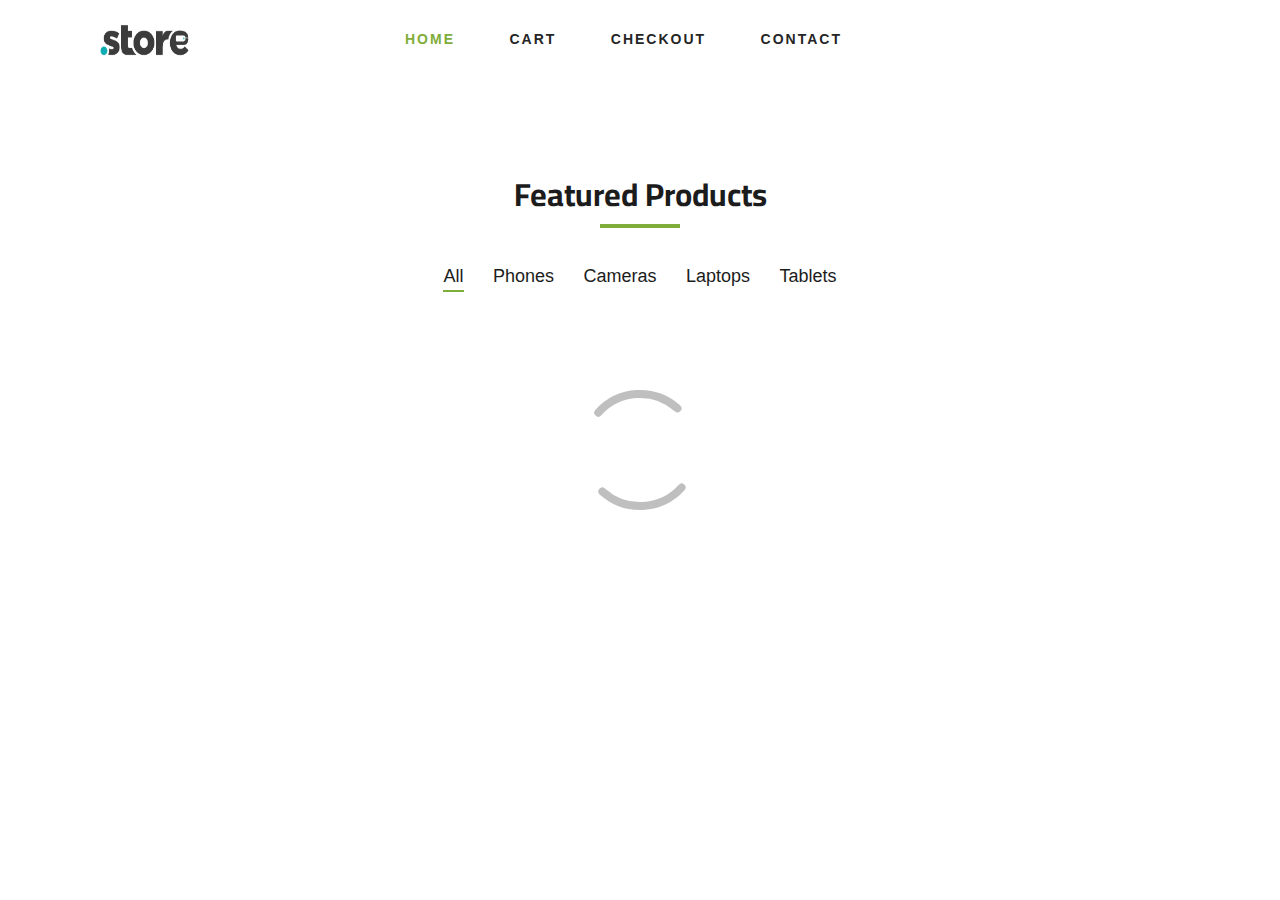
<file: index.html>
<!DOCTYPE html>
<html lang="en">
<head>
	<meta charset="UTF-8">
	<meta name="viewport" content="width=device-width, initial-scale=1.0">
    <meta http-equiv="X-UA-Compatible" content="ie=edge">
	<title>Products</title>
	<link rel="icon" type="image/png" href="assets/img/favicon.png">

	<link rel="stylesheet" href="assets/css/index.css">
    <link rel="stylesheet" href="assets/css/Header.css">
    <link rel="stylesheet" href="assets/css/Products.css">
    <link rel="stylesheet" href="assets/css/Spinner.css">
    <link rel="stylesheet" href="assets/css/Shopping.css">

    <link href="https://fonts.googleapis.com/css2?family=Cairo:wght@200;300;400;600;900&display=swap" rel="stylesheet">

    <link rel="stylesheet" href="assets/css/bootstrap.min.css" type="text/css">
    <link rel="stylesheet" href="assets/css/font-awesome.min.css" type="text/css">
    <link rel="stylesheet" href="assets/css/elegant-icons.css" type="text/css">
    <link rel="stylesheet" href="assets/css/nice-select.css" type="text/css">
    <link rel="stylesheet" href="assets/css/jquery-ui.min.css" type="text/css">
</head>

<body>
    <header class="header">
        <div class="container">
            <div class="row">
                <div class="col-lg-3">
                    <div class="header__logo">
                        <a href="./index.html"><img src="assets/img/logo.png" width="119px" height="50px" alt=""></a>
                    </div>
                </div>
                <div class="col-lg-6">
                    <nav class="header__menu">
                        <ul>
                            <li class="active"><a href="./index.html">HOME</a></li>
                            <li><a href="./shoping-cart.html">CART</a></li>
                            <li><a href="./checkout.html">CHECKOUT</a></li>
                            <li><a href="#">CONTACT</a></li>
                        </ul>
                    </nav>
                </div>
                <div class="col-lg-3">
                    <div class="header__cart">
                        <ul>
                            <div class="cart_count"></div>
                        </ul>
                    </div>
                </div>
            </div>
        </div>
    </header>
    <section class="featured spad">
        <div class="container">
            <div class="row">
                <div class="col-lg-12">
                    <div class="section-title">
                        <h2>Featured Products</h2>
                    </div>
                    <div class="featured__controls">
                        <ul>
                            <li class="product__filter active" data-filter="all">All</li>
                            <li class="product__filter" data-filter="phones">Phones</li>
                            <li class="product__filter" data-filter="cameras">Cameras</li>
                            <li class="product__filter" data-filter="laptops">Laptops</li>
                            <li class="product__filter" data-filter="tablets">Tablets</li>
                        </ul>
                    </div>
                </div>
            </div>
            <div id="products"></div>
        </div>
    </section>
    <div id="order_products" style="display: none"></div>
	<div id="shopping" style="display: none"></div>
	<div id="spinner"></div>
    <div id="main_cart" style="display: none"></div>
    <div id="cart_items" style="display: none"></div>
    <div class="test_sum" style="display: none"></div>
    <div id="order_total" style="display: none"></div>

	<script src="js/variables.js"></script>
    <script src="js/jquery-3.3.1.min.js"></script>
    <script src="js/bootstrap.min.js"></script>
    <script src="js/localStorageUtil.js"></script>
    <script src="js/Products.js"></script>
    <script src="js/Shopping.js"></script>
    <script src="js/Spinner.js"></script>
    <script src="js/Checkout.js"></script>
    <script src="js/main.js"></script>

</body>
</html>
</file>
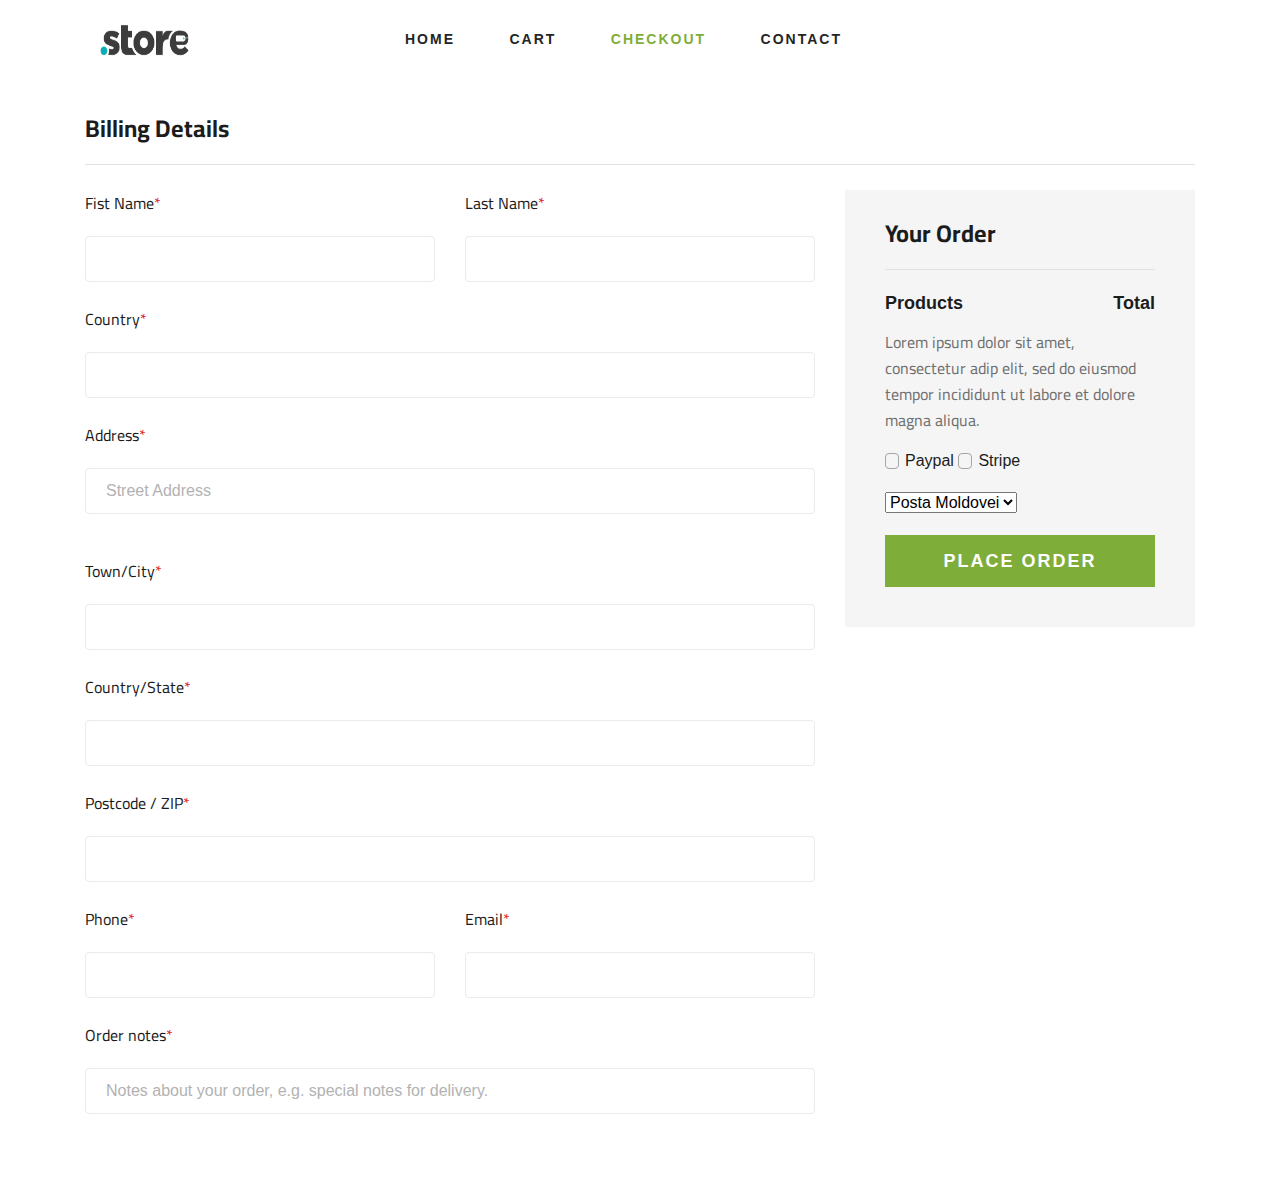
<file: checkout.html>
<!DOCTYPE html>
<html lang="en">
<head>
    <meta charset="UTF-8">
    <meta name="viewport" content="width=device-width, initial-scale=1.0">
    <meta http-equiv="X-UA-Compatible" content="ie=edge">
    <title>Checkout</title>
    <link rel="icon" type="image/png" href="assets/img/favicon.png">

    <link rel="stylesheet" href="assets/css/index.css">
    <link rel="stylesheet" href="assets/css/Header.css">
    <link rel="stylesheet" href="assets/css/Products.css">
    <link rel="stylesheet" href="assets/css/Spinner.css">
    <link rel="stylesheet" href="assets/css/Shopping.css">

    <link href="https://fonts.googleapis.com/css2?family=Cairo:wght@200;300;400;600;900&display=swap" rel="stylesheet">

    <link rel="stylesheet" href="assets/css/bootstrap.min.css" type="text/css">
    <link rel="stylesheet" href="assets/css/font-awesome.min.css" type="text/css">
    <link rel="stylesheet" href="assets/css/elegant-icons.css" type="text/css">
    <link rel="stylesheet" href="assets/css/nice-select.css" type="text/css">
    <link rel="stylesheet" href="assets/css/jquery-ui.min.css" type="text/css">
</head>

<body>
    <header class="header">
        <div class="container">
            <div class="row">
                <div class="col-lg-3">
                    <div class="header__logo">
                        <a href="index.html"><img src="assets/img/logo.png" width="119px" height="50px" alt=""></a>
                    </div>
                </div>
                <div class="col-lg-6">
                    <nav class="header__menu">
                        <ul>
                            <li><a href="index.html">HOME</a></li>
                            <li><a href="shoping-cart.html">CART</a></li>
                            <li class="active"><a href="./checkout.html">CHECKOUT</a></li>
                            <li><a href="#">CONTACT</a></li>
                        </ul>
                    </nav>
                </div>
                <div class="col-lg-3">
                    <div class="header__cart">
                        <ul>
                            <div class="cart_count"></div>
                        </ul>
                    </div>
                </div>
            </div>
        </div>
    </header>

    <section class="checkout spad">
        <div class="container">
            <div class="checkout__form">
                <h4>Billing Details</h4>
                <form action="#">
                    <div class="row">
                        <div class="col-lg-8 col-md-6">
                            <div class="row">
                                <div class="col-lg-6">
                                    <div class="checkout__input">
                                        <p>Fist Name<span>*</span></p>
                                        <input type="text" class="first__name">
                                    </div>
                                </div>
                                <div class="col-lg-6">
                                    <div class="checkout__input">
                                        <p>Last Name<span>*</span></p>
                                        <input type="text" class="last__name">
                                    </div>
                                </div>
                            </div>
                            <div class="checkout__input">
                                <p>Country<span>*</span></p>
                                <input type="text" class="country">
                            </div>
                            <div class="checkout__input">
                                <p>Address<span>*</span></p>
                                <input type="text" placeholder="Street Address" class="checkout__input__add address">
                            </div>
                            <div class="checkout__input">
                                <p>Town/City<span>*</span></p>
                                <input type="text" class="city">
                            </div>
                            <div class="checkout__input">
                                <p>Country/State<span>*</span></p>
                                <input type="text">
                            </div>
                            <div class="checkout__input">
                                <p>Postcode / ZIP<span>*</span></p>
                                <input type="text" class="postcode">
                            </div>
                            <div class="row">
                                <div class="col-lg-6">
                                    <div class="checkout__input">
                                        <p>Phone<span>*</span></p>
                                        <input type="text" class="phone" onblur="checkoutPage.checkNumber()">
                                    </div>
                                </div>
                                <div class="col-lg-6">
                                    <div class="checkout__input">
                                        <p>Email<span>*</span></p>
                                        <input type="text" class="email" onblur="checkoutPage.checkEmail()">
                                    </div>
                                </div>
                            </div>
                            <div class="checkout__input">
                                <p>Order notes<span>*</span></p>
                                <input type="text" class="note"
                                    placeholder="Notes about your order, e.g. special notes for delivery.">
                            </div>
                        </div>
                        <div class="col-lg-4 col-md-6">
                            <div class="checkout__order">
                                <h4>Your Order</h4>
                                <div class="checkout__order__products">Products <span>Total</span></div>
                                <ul>
                                    <div id="order_products"></div>
                                </ul>
                                <div id="order_total"></div>
                                <p>Lorem ipsum dolor sit amet, consectetur adip elit, sed do eiusmod tempor incididunt
                                    ut labore et dolore magna aliqua.</p>
                                <div class="checkout__input__checkbox">
                                    <label for="paypal">
                                        Paypal
                                        <input type="checkbox" id="paypal">
                                        <span class="checkmark"></span>
                                    </label>
                                    <label for="stripe">
                                        Stripe
                                        <input type="checkbox" id="stripe">
                                        <span class="checkmark"></span>
                                    </label>
                                </div>
                                <div class="checkout__input__checkbox">
                                    <select id="delivery">
                                        <option>Posta Moldovei</option>
                                        <option>DHL</option>
                                    </select>
                                </div>
                                <button type="submit" onclick="checkoutPage.submit()" class="site-btn">PLACE ORDER</button>
                            </div>
                        </div>
                    </div>
                </form>
            </div>
        </div>
    </section>
    <div id="products" style="display: none"></div>
    <div id="shopping" style="display: none"></div>
    <div id="spinner" style="display: none"></div>
    <div id="main_cart" style="display: none"></div>
    <div id="cart_items" style="display: none"></div>
    <div class="cart_count" style="display: none"></div>
    <div id="cart_total" style="display: none"></div>
    <div class="test_sum" style="display: none"></div>

    <script src="js/variables.js"></script>
    <script src="js/jquery-3.3.1.min.js"></script>
    <script src="js/bootstrap.min.js"></script>
    <script src="js/localStorageUtil.js"></script>
    <script src="js/Products.js"></script>
    <script src="js/Shopping.js"></script>
    <script src="js/Spinner.js"></script>
    <script src="js/Checkout.js"></script>
    <script src="js/main.js"></script>

</body>
</html>
</file>
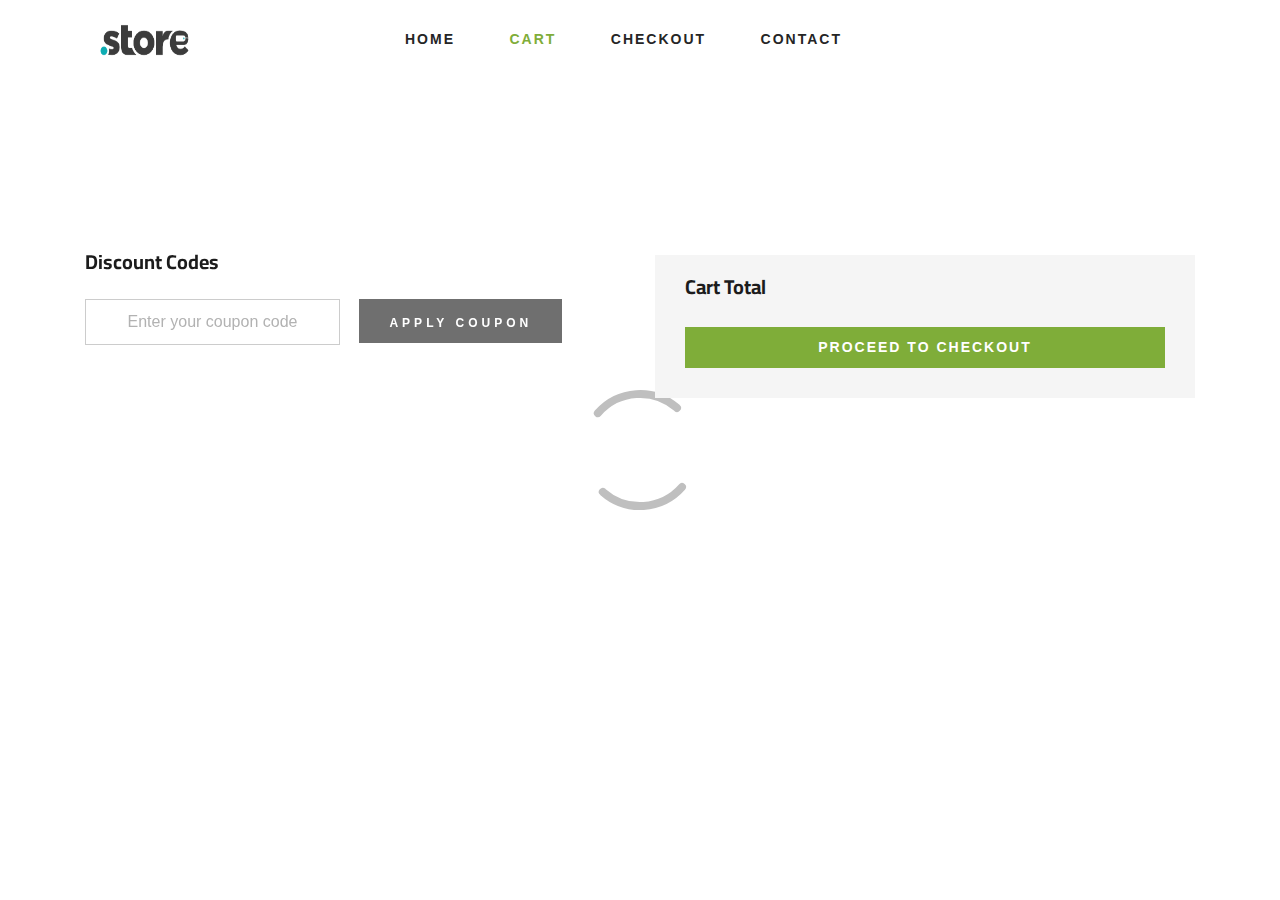
<file: shoping-cart.html>
<!DOCTYPE html>
<html lang="en">
<head>
    <meta charset="UTF-8">
    <meta name="viewport" content="width=device-width, initial-scale=1.0">
    <meta http-equiv="X-UA-Compatible" content="ie=edge">
    <title>Cart</title>
    <link rel="icon" type="image/png" href="assets/img/favicon.png">

    <link rel="stylesheet" href="assets/css/index.css">
    <link rel="stylesheet" href="assets/css/Header.css">
    <link rel="stylesheet" href="assets/css/Products.css">
    <link rel="stylesheet" href="assets/css/Spinner.css">
    <link rel="stylesheet" href="assets/css/Shopping.css">

    <link href="https://fonts.googleapis.com/css2?family=Cairo:wght@200;300;400;600;900&display=swap" rel="stylesheet">

    <link rel="stylesheet" href="assets/css/bootstrap.min.css" type="text/css">
    <link rel="stylesheet" href="assets/css/font-awesome.min.css" type="text/css">
    <link rel="stylesheet" href="assets/css/elegant-icons.css" type="text/css">
    <link rel="stylesheet" href="assets/css/nice-select.css" type="text/css">
    <link rel="stylesheet" href="assets/css/jquery-ui.min.css" type="text/css">
</head>

<body>
    <header class="header">
        <div class="container">
            <div class="row">
                <div class="col-lg-3">
                    <div class="header__logo">
                        <a href="index.html"><img src="assets/img/logo.png" width="119px" height="50px" alt=""></a>
                    </div>
                </div>
                <div class="col-lg-6">
                    <nav class="header__menu">
                        <ul>
                            <li><a href="index.html">HOME</a></li>
                            <li class="active"><a href="shoping-cart.html">CART</a></li>
                            <li><a href="checkout.html">CHECKOUT</a></li>
                            <li><a href="#">CONTACT</a></li>
                        </ul>
                    </nav>
                </div>
                <div class="col-lg-3">
                    <div class="header__cart">
                        <ul>
                            <div class="cart_count"></div>
                        </ul>

                    </div>
                </div>
            </div>
        </div>
    </header>

    <section class="shoping-cart spad">
        <div id="spinner"></div>
        <div class="container">
            <div class="row">
                <div class="col-lg-12">
                    <div class="shoping__cart__table">
                        <table>
                            <tbody>
                                <div id="cart_items"></div>
                            </tbody>
                        </table>
                    </div>
                </div>
            </div>
            <div class="row">
                <div class="col-lg-6">
                    <div class="shoping__continue">
                        <div class="shoping__discount">
                            <h5>Discount Codes</h5>
                            <form action="#">
                                <input type="text" id="shopping__coupon" placeholder="Enter your coupon code" onblur="shoppingPage.getCoupon()">
                                <button type="submit" class="site-btn" onclick="shoppingPage.calculateDiscount()">APPLY COUPON</button>
                            </form>
                        </div>
                    </div>
                </div>
                <div class="col-lg-6">
                    <div class="shoping__checkout">
                        <h5>Cart Total</h5>
                            <ul>
                                <div id="main_cart"></div>
                                <div id="cart_total"></div>
                            </ul>
                        <a href="checkout.html" class="primary-btn">PROCEED TO CHECKOUT</a>
                    </div>
                </div>
            </div>
        </div>
    </section>
    <div id="cart_items"></div>
    <div id="shopping" ></div>
    <div id="order_products" style="display: none"></div>
    <div id="order_total" style="display: none"></div>
    <div id="products" style="display: none"></div>
    <div class="test_sum" style="display: none"></div>

    <script src="js/variables.js"></script>
    <script src="js/jquery-3.3.1.min.js"></script>
    <script src="js/bootstrap.min.js"></script>
    <script src="js/localStorageUtil.js"></script>
    <script src="js/Products.js"></script>
    <script src="js/Shopping.js"></script>
    <script src="js/Spinner.js"></script>
    <script src="js/Checkout.js"></script>
    <script src="js/main.js"></script>

</body>
</html>
</file>
<file: assets/css/index.css>
:root {
	--color-light: #f8f9fa;
	--color-medium: #e8e8e8;
	--color-dark: #a1a1a1;
	--color-unaccent: #808080;
	--color-white: #fff;
	--color-error-light: #f26b6b;
	--color-error-dark: #d65c5c;

	--spacing-small: 10px;
	--spacing-medium: 15px;
	--spacing-large: 30px;

	--border-radius: 3px;
	--linear-gradient: linear-gradient(to right, #e2f87c, #d6f567, #c8f151, #b9ee38, #a8eb12);
	--box-shadow: 
		0 16px 24px 2px rgba(33,37,41,.02), 
		0 6px 30px 5px rgba(33,37,41,.04), 
		0 8px 10px -5px rgba(33,37,41,.1);
}

* {
	box-sizing: border-box;
}
body {
	margin: 0;
	padding: 0;
	font-family: sans-serif;
	line-height: 1.7;
	background: var(--color-light);
}

::-webkit-scrollbar {
	width: 8px;
}
::-webkit-scrollbar-thumb {
	background-color: var(--color-dark);
	border-radius: 5px;
}
::-webkit-scrollbar-track {
	background-color: var(--color-white);
}

html,
body {
	height: 100%;
	font-family: "Cairo", sans-serif;
	-webkit-font-smoothing: antialiased;
	font-smoothing: antialiased;
}

h1,
h2,
h3,
h4,
h5,
h6 {
	margin: 0;
	color: #111111;
	font-weight: 400;
	font-family: "Cairo", sans-serif;
}

h1 {
	font-size: 70px;
}

h2 {
	font-size: 36px;
}

h3 {
	font-size: 30px;
}

h4 {
	font-size: 24px;
}

h5 {
	font-size: 18px;
}

h6 {
	font-size: 16px;
}

p {
	font-size: 16px;
	font-family: "Cairo", sans-serif;
	color: #6f6f6f;
	font-weight: 400;
	line-height: 26px;
	margin: 0 0 15px 0;
}

img {
	max-width: 100%;
}

input:focus,
select:focus,
button:focus,
textarea:focus {
	outline: none;
}

a:hover,
a:focus {
	text-decoration: none;
	outline: none;
	color: #ffffff;
}

ul,
ol {
	padding: 0;
	margin: 0;
}

.section-title {
	margin-bottom: 50px;
	text-align: center;
}

.section-title h2 {
	color: #1c1c1c;
	font-weight: 700;
	position: relative;
}

.section-title h2:after {
	position: absolute;
	left: 0;
	bottom: -15px;
	right: 0;
	height: 4px;
	width: 80px;
	background: #7fad39;
	content: "";
	margin: 0 auto;
}

.set-bg {
	background-repeat: no-repeat;
	background-size: cover;
	background-position: top center;
}

.spad {
	padding-top: 100px;
	padding-bottom: 100px;
}

.text-white h1,
.text-white h2,
.text-white h3,
.text-white h4,
.text-white h5,
.text-white h6,
.text-white p,
.text-white span,
.text-white li,
.text-white a {
	color: #fff;
}

.primary-btn {
	display: inline-block;
	font-size: 14px;
	padding: 10px 28px 10px;
	color: #ffffff;
	text-transform: uppercase;
	font-weight: 700;
	background: #7fad39;
	letter-spacing: 2px;
}

.site-btn {
	font-size: 14px;
	color: #ffffff;
	font-weight: 800;
	text-transform: uppercase;
	display: inline-block;
	padding: 13px 30px 12px;
	background: #7fad39;
	border: none;
}

.header__logo {
	padding: 15px 0;
}

.header__logo a {
	display: inline-block;
}

.header__menu {
	padding: 24px 35px;
}

.header__menu ul li {
	list-style: none;
	display: inline-block;
	margin-right: 50px;
	position: relative;
}

.header__menu ul li.active a {
	color: #7fad39;
}
.active{
	color: #7fad39;
	cursor: pointer;
}
.product__item {
	cursor: pointer;
}

.header__menu ul li:hover>a {
	color: #7fad39;
}

.header__menu ul li:last-child {
	margin-right: 0;
}

.header__menu ul li a {
	font-size: 14px;
	color: #252525;
	text-transform: uppercase;
	font-weight: 700;
	letter-spacing: 2px;
	-webkit-transition: all, 0.3s;
	-moz-transition: all, 0.3s;
	-ms-transition: all, 0.3s;
	-o-transition: all, 0.3s;
	transition: all, 0.3s;
	padding: 5px 0;
	display: block;
}

.header__cart {
	text-align: left;
	padding: 24px 0;
}

.header__cart ul {
	display: inline-block;
	margin-right: 25px;
}

.header__cart ul li {
	list-style: none;
	display: inline-block;
	margin-right: 15px;
}

.header__cart ul li:last-child {
	margin-right: 0;
}

.header__cart ul li a {
	position: relative;
}

.header__cart ul li a i {
	font-size: 18px;
	color: #1c1c1c;
}

.header__cart ul li a span {
	height: 13px;
	width: 13px;
	background: #7fad39;
	font-size: 10px;
	color: #ffffff;
	line-height: 13px;
	text-align: center;
	font-weight: 700;
	display: inline-block;
	border-radius: 50%;
	position: absolute;
	top: 0;
	right: -12px;
}

.header__cart .header__cart__price {
	font-size: 14px;
	color: #6f6f6f;
	display: inline-block;
}

.header__cart .header__cart__price span {
	color: #252525;
	font-weight: 700;
}

.featured {
	padding-top: 80px;
	padding-bottom: 40px;
}

.featured__controls {
	text-align: center;
	margin-bottom: 50px;
}

.featured__controls ul li {
	list-style: none;
	font-size: 18px;
	color: #1c1c1c;
	display: inline-block;
	margin-right: 25px;
	position: relative;
	cursor: pointer;
}

.featured__controls ul li.active:after {
	opacity: 1;
}

.featured__controls ul li:after {
	position: absolute;
	left: 0;
	bottom: -2px;
	width: 100%;
	height: 2px;
	background: #7fad39;
	content: "";
	opacity: 0;
}

.featured__controls ul li:last-child {
	margin-right: 0;
}

.featured__item {
	margin-bottom: 50px;
}

.featured__item:hover .featured__item__pic .featured__item__pic__hover {
	bottom: 20px;
}

.featured__item__pic {
	height: 270px;
	position: relative;
	overflow: hidden;
	background-position: center center;
}

.featured__item__pic__hover {
	position: absolute;
	left: 0;
	bottom: -50px;
	width: 100%;
	text-align: center;
	-webkit-transition: all, 0.5s;
	-moz-transition: all, 0.5s;
	-ms-transition: all, 0.5s;
	-o-transition: all, 0.5s;
	transition: all, 0.5s;
}

.featured__item__pic__hover li {
	list-style: none;
	display: inline-block;
	margin-right: 6px;
}

.featured__item__pic__hover li:last-child {
	margin-right: 0;
}

.featured__item__pic__hover li:hover a {
	background: #7fad39;
	border-color: #7fad39;
}

.featured__item__pic__hover li:hover a i {
	color: #ffffff;
	transform: rotate(360deg);
}

.featured__item__pic__hover li a {
	font-size: 16px;
	color: #1c1c1c;
	height: 40px;
	width: 40px;
	line-height: 40px;
	text-align: center;
	border: 1px solid #ebebeb;
	background: #ffffff;
	display: block;
	border-radius: 50%;
	-webkit-transition: all, 0.5s;
	-moz-transition: all, 0.5s;
	-ms-transition: all, 0.5s;
	-o-transition: all, 0.5s;
	transition: all, 0.5s;
}

.featured__item__pic__hover li a i {
	position: relative;
	transform: rotate(0);
	-webkit-transition: all, 0.3s;
	-moz-transition: all, 0.3s;
	-ms-transition: all, 0.3s;
	-o-transition: all, 0.3s;
	transition: all, 0.3s;
}

.featured__item__text {
	text-align: center;
	padding-top: 15px;
}

.featured__item__text h6 {
	margin-bottom: 10px;
}

.featured__item__text h6 a {
	color: #252525;
}

.featured__item__text h5 {
	color: #252525;
	font-weight: 700;
}

.pro-qty {
	width: 140px;
	height: 50px;
	display: inline-block;
	position: relative;
	text-align: center;
	background: #f5f5f5;
	margin-bottom: 5px;
}

.pro-qty input {
	height: 100%;
	width: 100%;
	font-size: 16px;
	color: #6f6f6f;
	width: 50px;
	border: none;
	background: #f5f5f5;
	text-align: center;
}

.pro-qty .qtybtn {
	width: 35px;
	font-size: 16px;
	color: #6f6f6f;
	cursor: pointer;
	display: inline-block;
}

.shoping-cart {
	padding-top: 80px;
	padding-bottom: 80px;
}

.shoping__cart__table {
	margin-bottom: 30px;
}

.shoping__cart__table table {
	width: 100%;
	text-align: center;
}

.shoping__cart__table table thead tr {
	border-bottom: 1px solid #ebebeb;
}

.shoping__cart__table table thead th {
	font-size: 20px;
	font-weight: 700;
	color: #1c1c1c;
	padding-bottom: 20px;
}

.shoping__cart__table table thead th.shoping__product {
	text-align: left;
}

.shoping__cart__table table tbody tr td {
	padding-top: 30px;
	padding-bottom: 30px;
	border-bottom: 1px solid #ebebeb;
}

.shoping__cart__table table tbody tr td.shoping__cart__item {
	width: 630px;
	text-align: left;
}

.shoping__cart__table table tbody tr td.shoping__cart__item img {
	display: inline-block;
	margin-right: 25px;
}

.shoping__cart__table table tbody tr td.shoping__cart__item h5 {
	color: #1c1c1c;
	display: inline-block;
}

.shoping__cart__table table tbody tr td.shoping__cart__price {
	font-size: 18px;
	color: #1c1c1c;
	font-weight: 700;
	width: 100px;
}

.shoping__cart__table table tbody tr td.shoping__cart__total {
	font-size: 18px;
	color: #1c1c1c;
	font-weight: 700;
	width: 110px;
}

.shoping__cart__table table tbody tr td.shoping__cart__item__close {
	text-align: right;
}

.shoping__cart__table table tbody tr td.shoping__cart__item__close span {
	font-size: 24px;
	color: #b2b2b2;
	cursor: pointer;
}

.shoping__cart__table table tbody tr td.shoping__cart__quantity {
	width: 225px;
}

.shoping__cart__table table tbody tr td.shoping__cart__quantity .pro-qty {
	width: 120px;
	height: 40px;
}

.shoping__cart__table table tbody tr td.shoping__cart__quantity .pro-qty input {
	color: #1c1c1c;
}

.shoping__cart__table table tbody tr td.shoping__cart__quantity .pro-qty input::placeholder {
	color: #1c1c1c;
}

.shoping__cart__table table tbody tr td.shoping__cart__quantity .pro-qty .qtybtn {
	width: 15px;
}

.primary-btn.cart-btn {
	color: #6f6f6f;
	padding: 14px 30px 12px;
	background: #f5f5f5;
}

.primary-btn.cart-btn span {
	font-size: 14px;
}

.primary-btn.cart-btn.cart-btn-right {
	float: right;
}

.shoping__discount {
	margin-top: 45px;
}

.shoping__discount h5 {
	font-size: 20px;
	color: #1c1c1c;
	font-weight: 700;
	margin-bottom: 25px;
}

.shoping__discount form input {
	width: 255px;
	height: 46px;
	border: 1px solid #cccccc;
	font-size: 16px;
	color: #b2b2b2;
	text-align: center;
	display: inline-block;
	margin-right: 15px;
}

.shoping__discount form input::placeholder {
	color: #b2b2b2;
}

.shoping__discount form button {
	padding: 15px 30px 11px;
	font-size: 12px;
	letter-spacing: 4px;
	background: #6f6f6f;
}

.shoping__checkout {
	background: #f5f5f5;
	padding: 30px;
	padding-top: 20px;
	margin-top: 50px;
}

.shoping__checkout h5 {
	color: #1c1c1c;
	font-weight: 700;
	font-size: 20px;
	margin-bottom: 28px;
}

.shoping__checkout ul {
	margin-bottom: 28px;
}

.shoping__checkout ul li {
	font-size: 16px;
	color: #1c1c1c;
	font-weight: 700;
	list-style: none;
	overflow: hidden;
	border-bottom: 1px solid #ebebeb;
	padding-bottom: 13px;
	margin-bottom: 18px;
}

.shoping__checkout ul li:last-child {
	padding-bottom: 0;
	border-bottom: none;
	margin-bottom: 0;
}

.shoping__checkout ul li span {
	font-size: 18px;
	color: #dd2222;
	float: right;
}

.shoping__checkout .primary-btn {
	display: block;
	text-align: center;
}

.checkout {
	padding-top: 20px;
	padding-bottom: 60px;
}

.checkout h6 {
	color: #999999;
	text-align: center;
	background: #f5f5f5;
	border-top: 1px solid #6AB963;
	padding: 12px 0 12px;
	margin-bottom: 75px;
}

.checkout h6 span {
	font-size: 16px;
	color: #6AB963;
	margin-right: 5px;
}

.checkout h6 a {
	text-decoration: underline;
	color: #999999;
}

.checkout__form h4 {
	color: #1c1c1c;
	font-weight: 700;
	border-bottom: 1px solid #e1e1e1;
	padding-bottom: 20px;
	margin-bottom: 25px;
}

.checkout__form p {
	column-rule: #b2b2b2;
}

.checkout__input {
	margin-bottom: 24px;
}

.checkout__input p {
	color: #1c1c1c;
	margin-bottom: 20px;
}

.checkout__input p span {
	color: #dd2222;
}

.checkout__input input {
	width: 100%;
	height: 46px;
	border: 1px solid #ebebeb;
	padding-left: 20px;
	font-size: 16px;
	color: #b2b2b2;
	border-radius: 4px;
}

.checkout__input input.checkout__input__add {
	margin-bottom: 20px;
}

.checkout__input input::placeholder {
	color: #b2b2b2;
}

.checkout__input__checkbox {
	margin-bottom: 10px;
}

.checkout__input__checkbox label {
	position: relative;
	font-size: 16px;
	color: #1c1c1c;
	padding-left: 40px;
	cursor: pointer;
}

.checkout__input__checkbox label input {
	position: absolute;
	visibility: hidden;
}

.checkout__input__checkbox label input:checked~.checkmark {
	background: #7fad39;
	border-color: #7fad39;
}

.checkout__input__checkbox label input:checked~.checkmark:after {
	opacity: 1;
}

.checkout__input__checkbox label .checkmark {
	position: absolute;
	left: 0;
	top: 4px;
	height: 16px;
	width: 14px;
	border: 1px solid #a6a6a6;
	content: "";
	border-radius: 4px;
}

.checkout__input__checkbox label .checkmark:after {
	position: absolute;
	left: 1px;
	top: 1px;
	width: 10px;
	height: 8px;
	border: solid white;
	border-width: 3px 3px 0px 0px;
	-webkit-transform: rotate(127deg);
	-ms-transform: rotate(127deg);
	transform: rotate(127deg);
	content: "";
	opacity: 0;
}

.checkout__order {
	background: #f5f5f5;
	padding: 40px;
	padding-top: 30px;
}

.checkout__order h4 {
	color: #1c1c1c;
	font-weight: 700;
	border-bottom: 1px solid #e1e1e1;
	padding-bottom: 20px;
	margin-bottom: 20px;
}

.checkout__order .checkout__order__products {
	font-size: 18px;
	color: #1c1c1c;
	font-weight: 700;
	margin-bottom: 10px;
}

.checkout__order .checkout__order__products span {
	float: right;
}

.checkout__order ul {
	margin-bottom: 12px;
}

.checkout__order ul li {
	font-size: 16px;
	color: #6f6f6f;
	line-height: 40px;
	list-style: none;
}

.checkout__order ul li span {
	font-weight: 700;
	float: right;
}

.checkout__order .checkout__order__subtotal {
	font-size: 18px;
	color: #1c1c1c;
	font-weight: 700;
	border-bottom: 1px solid #e1e1e1;
	border-top: 1px solid #e1e1e1;
	padding-bottom: 15px;
	margin-bottom: 15px;
	padding-top: 15px;
}

.checkout__order .checkout__order__subtotal span {
	float: right;
}

.checkout__order .checkout__input__checkbox label {
	padding-left: 20px;
}

.checkout__order .checkout__order__total {
	font-size: 18px;
	color: #1c1c1c;
	font-weight: 700;
	border-bottom: 1px solid #e1e1e1;
	padding-bottom: 15px;
	margin-bottom: 25px;
}

.checkout__order .checkout__order__total span {
	float: right;
	color: #dd2222;
}

.checkout__order button {
	font-size: 18px;
	letter-spacing: 2px;
	width: 100%;
	margin-top: 10px;
}

@media only screen and (min-width: 1200px) {
	.container {
		max-width: 1170px;
	}
}

@media only screen and (max-width: 767px) {
	.categories__slider.owl-carousel .owl-nav {
		text-align: center;
		margin-top: 40px;
	}
	.categories__slider.owl-carousel .owl-nav button {
		position: relative;
		left: 0;
		top: 0;
		-webkit-transform: translateY(0);
	}
	.categories__slider.owl-carousel .owl-nav button.owl-next {
		right: -10px;
	}
	.footer__copyright__payment {
		float: none;
	}
	.filter__item {
		text-align: center;
	}
	.filter__option {
		text-align: center;
	}
	.product__details__pic {
		margin-bottom: 40px;
	}
	.product__details__tab .nav-tabs:before {
		display: none;
	}
	.product__details__tab .nav-tabs:after {
		display: none;
	}
	.shoping__cart__table {
		overflow-y: auto;
	}
	.shoping__discount form input {
		margin-bottom: 15px;
	}
	.blog__details__author {
		overflow: hidden;
		margin-bottom: 25px;
	}
	.header .container {
		position: relative;
	}
	.header__top {
		display: none;
	}
	.header__menu {
		display: none;
	}
	.header__cart {
		text-align: center;
		padding: 10px 0 24px;
	}
	.over_hid {
		overflow: hidden;
	}
}

@media only screen and (max-width: 479px) {
	.hero__search__form form .hero__search__categories {
		display: none;
	}
	.featured__controls ul li {
		margin-bottom: 10px;
	}
	.product__details__text ul li b {
		width: 100px;
	}
	.product__details__tab .nav-tabs li {
		margin-right: 20px;
	}
	.shoping__cart__btns {
		text-align: center;
	}
	.primary-btn.cart-btn.cart-btn-right {
		float: none;
		margin-top: 10px;
	}
	.shoping__checkout .primary-btn {
		display: block;
		text-align: center;
		padding: 10px 15px 10px;
	}
	.product__details__tab .nav-tabs li {
		margin-right: 15px;
	}
	.shoping__discount form input {
		width: 100%;
	}
	.checkout__order {
		padding: 20px;
	}
}
.hide {
	animation-name: hide;
	animation-duration: 0.5s;
	animation-fill-mode: forwards;
}
</file>
<file: assets/css/Header.css>
.header-container {
    display: flex;
    height: 50px;
    padding: var(--spacing-small);
    background-color: var(--color-medium);
    padding-top: 10%;
}
.header-counter {
    margin-left: auto;
    margin-right: auto;
    padding-right: var(--spacing-small);
    font-weight: bold;
    cursor: pointer;
}
</file>
<file: assets/css/Products.css>
.products-container {
    display: grid;
    grid-gap: 45px;
    grid-template-columns: repeat(auto-fit, minmax(250px, 1fr));
    width: 80%;
    max-width: 1200px;
    margin: var(--spacing-large) auto;
}
.products-element {
    display: flex;
    flex-direction: column;
    justify-content: flex-end;
    padding: 25px 20px;
    border-radius: var(--border-radius);
    background-color: var(--color-white);
    box-shadow: var(--box-shadow);
}
.products-element__name {
    margin-bottom: auto;
    text-transform: uppercase;
    font-weight: bold;
}
.products-element__img {
    width: 100%;
    height: 270px;
    margin-top: var(--spacing-medium);
    object-fit: contain;
}
.products-element__price {
    margin-top: var(--spacing-medium);
    color: var(--color-unaccent);
}
.products-element__btn {
    margin-top: var(--spacing-medium);
    padding: var(--spacing-small) var(--spacing-medium);
    border: 1px solid var(--color-unaccent);
    border-radius: var(--border-radius);
    cursor: pointer;
    outline: none;
    background: none;
    font-family: inherit;
    font-size: inherit;
}
.products-element__btn_active {
    border: 1px solid transparent;
    background-image: var(--linear-gradient);
}
</file>
<file: assets/css/Spinner.css>
.spinner-container {
    position: fixed;
    top: 0;
    left: 0;
    display: flex;
    width: 100%;
    height: 100vh;
    justify-content: center;
    align-items: center;
}
.spinner__img {
    width: 200px;
    height: 200px;
}
</file>
<file: assets/css/Shopping.css>
.shopping-container {
    position: fixed;
    top: 50%;
    left: 50%;
    width: 97%;
    height: 97vh;
    margin: auto;
    padding: var(--spacing-large);
    transform: translate(-50%, -50%);
    background-color: var(--color-white);
    box-shadow: var(--box-shadow);
}
.shopping-element__name {
    padding: var(--spacing-medium);
    font-weight: bold;
}
.shopping-element__price {
    padding: var(--spacing-medium);
    color: var(--color-unaccent);
}
.shopping__close {
    position: absolute;
    top: 20px;
    right: 20px;
    width: 35px;
    height: 35px;
    background-image: url(img/close.svg);
    background-repeat: no-repeat;
    background-position: center center;
    background-size: contain;
    cursor: pointer;
}
</file>
<file: assets/css/elegant-icons.css>
@font-face {
	font-family: 'ElegantIcons';
	src:url('../fonts/ElegantIcons.eot');
	src:url('../fonts/ElegantIcons.eot?#iefix') format('embedded-opentype'),
		url('../fonts/ElegantIcons.woff') format('woff'),
		url('../fonts/ElegantIcons.ttf') format('truetype'),
		url('../fonts/ElegantIcons.svg#ElegantIcons') format('svg');
	font-weight: normal;
	font-style: normal;
}

/* Use the following CSS code if you want to use data attributes for inserting your icons */
[data-icon]:before {
	font-family: 'ElegantIcons';
	content: attr(data-icon);
	speak: none;
	font-weight: normal;
	font-variant: normal;
	text-transform: none;
	line-height: 1;
	-webkit-font-smoothing: antialiased;
	-moz-osx-font-smoothing: grayscale;
}

/* Use the following CSS code if you want to have a class per icon */
/*
Instead of a list of all class selectors,
you can use the generic selector below, but it's slower:
[class*="your-class-prefix"] {
*/
.arrow_up, .arrow_down, .arrow_left, .arrow_right, .arrow_left-up, .arrow_right-up, .arrow_right-down, .arrow_left-down, .arrow-up-down, .arrow_up-down_alt, .arrow_left-right_alt, .arrow_left-right, .arrow_expand_alt2, .arrow_expand_alt, .arrow_condense, .arrow_expand, .arrow_move, .arrow_carrot-up, .arrow_carrot-down, .arrow_carrot-left, .arrow_carrot-right, .arrow_carrot-2up, .arrow_carrot-2down, .arrow_carrot-2left, .arrow_carrot-2right, .arrow_carrot-up_alt2, .arrow_carrot-down_alt2, .arrow_carrot-left_alt2, .arrow_carrot-right_alt2, .arrow_carrot-2up_alt2, .arrow_carrot-2down_alt2, .arrow_carrot-2left_alt2, .arrow_carrot-2right_alt2, .arrow_triangle-up, .arrow_triangle-down, .arrow_triangle-left, .arrow_triangle-right, .arrow_triangle-up_alt2, .arrow_triangle-down_alt2, .arrow_triangle-left_alt2, .arrow_triangle-right_alt2, .arrow_back, .icon_minus-06, .icon_plus, .icon_close, .icon_check, .icon_minus_alt2, .icon_plus_alt2, .icon_close_alt2, .icon_check_alt2, .icon_zoom-out_alt, .icon_zoom-in_alt, .icon_search, .icon_box-empty, .icon_box-selected, .icon_minus-box, .icon_plus-box, .icon_box-checked, .icon_circle-empty, .icon_circle-slelected, .icon_stop_alt2, .icon_stop, .icon_pause_alt2, .icon_pause, .icon_menu, .icon_menu-square_alt2, .icon_menu-circle_alt2, .icon_ul, .icon_ol, .icon_adjust-horiz, .icon_adjust-vert, .icon_document_alt, .icon_documents_alt, .icon_pencil, .icon_pencil-edit_alt, .icon_pencil-edit, .icon_folder-alt, .icon_folder-open_alt, .icon_folder-add_alt, .icon_info_alt, .icon_error-oct_alt, .icon_error-circle_alt, .icon_error-triangle_alt, .icon_question_alt2, .icon_question, .icon_comment_alt, .icon_chat_alt, .icon_vol-mute_alt, .icon_volume-low_alt, .icon_volume-high_alt, .icon_quotations, .icon_quotations_alt2, .icon_clock_alt, .icon_lock_alt, .icon_lock-open_alt, .icon_key_alt, .icon_cloud_alt, .icon_cloud-upload_alt, .icon_cloud-download_alt, .icon_image, .icon_images, .icon_lightbulb_alt, .icon_gift_alt, .icon_house_alt, .icon_genius, .icon_mobile, .icon_tablet, .icon_laptop, .icon_desktop, .icon_camera_alt, .icon_mail_alt, .icon_cone_alt, .icon_ribbon_alt, .icon_bag_alt, .icon_creditcard, .icon_cart_alt, .icon_paperclip, .icon_tag_alt, .icon_tags_alt, .icon_trash_alt, .icon_cursor_alt, .icon_mic_alt, .icon_compass_alt, .icon_pin_alt, .icon_pushpin_alt, .icon_map_alt, .icon_drawer_alt, .icon_toolbox_alt, .icon_book_alt, .icon_calendar, .icon_film, .icon_table, .icon_contacts_alt, .icon_headphones, .icon_lifesaver, .icon_piechart, .icon_refresh, .icon_link_alt, .icon_link, .icon_loading, .icon_blocked, .icon_archive_alt, .icon_heart_alt, .icon_star_alt, .icon_star-half_alt, .icon_star, .icon_star-half, .icon_tools, .icon_tool, .icon_cog, .icon_cogs, .arrow_up_alt, .arrow_down_alt, .arrow_left_alt, .arrow_right_alt, .arrow_left-up_alt, .arrow_right-up_alt, .arrow_right-down_alt, .arrow_left-down_alt, .arrow_condense_alt, .arrow_expand_alt3, .arrow_carrot_up_alt, .arrow_carrot-down_alt, .arrow_carrot-left_alt, .arrow_carrot-right_alt, .arrow_carrot-2up_alt, .arrow_carrot-2dwnn_alt, .arrow_carrot-2left_alt, .arrow_carrot-2right_alt, .arrow_triangle-up_alt, .arrow_triangle-down_alt, .arrow_triangle-left_alt, .arrow_triangle-right_alt, .icon_minus_alt, .icon_plus_alt, .icon_close_alt, .icon_check_alt, .icon_zoom-out, .icon_zoom-in, .icon_stop_alt, .icon_menu-square_alt, .icon_menu-circle_alt, .icon_document, .icon_documents, .icon_pencil_alt, .icon_folder, .icon_folder-open, .icon_folder-add, .icon_folder_upload, .icon_folder_download, .icon_info, .icon_error-circle, .icon_error-oct, .icon_error-triangle, .icon_question_alt, .icon_comment, .icon_chat, .icon_vol-mute, .icon_volume-low, .icon_volume-high, .icon_quotations_alt, .icon_clock, .icon_lock, .icon_lock-open, .icon_key, .icon_cloud, .icon_cloud-upload, .icon_cloud-download, .icon_lightbulb, .icon_gift, .icon_house, .icon_camera, .icon_mail, .icon_cone, .icon_ribbon, .icon_bag, .icon_cart, .icon_tag, .icon_tags, .icon_trash, .icon_cursor, .icon_mic, .icon_compass, .icon_pin, .icon_pushpin, .icon_map, .icon_drawer, .icon_toolbox, .icon_book, .icon_contacts, .icon_archive, .icon_heart, .icon_profile, .icon_group, .icon_grid-2x2, .icon_grid-3x3, .icon_music, .icon_pause_alt, .icon_phone, .icon_upload, .icon_download, .social_facebook, .social_twitter, .social_pinterest, .social_googleplus, .social_tumblr, .social_tumbleupon, .social_wordpress, .social_instagram, .social_dribbble, .social_vimeo, .social_linkedin, .social_rss, .social_deviantart, .social_share, .social_myspace, .social_skype, .social_youtube, .social_picassa, .social_googledrive, .social_flickr, .social_blogger, .social_spotify, .social_delicious, .social_facebook_circle, .social_twitter_circle, .social_pinterest_circle, .social_googleplus_circle, .social_tumblr_circle, .social_stumbleupon_circle, .social_wordpress_circle, .social_instagram_circle, .social_dribbble_circle, .social_vimeo_circle, .social_linkedin_circle, .social_rss_circle, .social_deviantart_circle, .social_share_circle, .social_myspace_circle, .social_skype_circle, .social_youtube_circle, .social_picassa_circle, .social_googledrive_alt2, .social_flickr_circle, .social_blogger_circle, .social_spotify_circle, .social_delicious_circle, .social_facebook_square, .social_twitter_square, .social_pinterest_square, .social_googleplus_square, .social_tumblr_square, .social_stumbleupon_square, .social_wordpress_square, .social_instagram_square, .social_dribbble_square, .social_vimeo_square, .social_linkedin_square, .social_rss_square, .social_deviantart_square, .social_share_square, .social_myspace_square, .social_skype_square, .social_youtube_square, .social_picassa_square, .social_googledrive_square, .social_flickr_square, .social_blogger_square, .social_spotify_square, .social_delicious_square, .icon_printer, .icon_calulator, .icon_building, .icon_floppy, .icon_drive, .icon_search-2, .icon_id, .icon_id-2, .icon_puzzle, .icon_like, .icon_dislike, .icon_mug, .icon_currency, .icon_wallet, .icon_pens, .icon_easel, .icon_flowchart, .icon_datareport, .icon_briefcase, .icon_shield, .icon_percent, .icon_globe, .icon_globe-2, .icon_target, .icon_hourglass, .icon_balance, .icon_rook, .icon_printer-alt, .icon_calculator_alt, .icon_building_alt, .icon_floppy_alt, .icon_drive_alt, .icon_search_alt, .icon_id_alt, .icon_id-2_alt, .icon_puzzle_alt, .icon_like_alt, .icon_dislike_alt, .icon_mug_alt, .icon_currency_alt, .icon_wallet_alt, .icon_pens_alt, .icon_easel_alt, .icon_flowchart_alt, .icon_datareport_alt, .icon_briefcase_alt, .icon_shield_alt, .icon_percent_alt, .icon_globe_alt, .icon_clipboard {
	font-family: 'ElegantIcons';
	speak: none;
	font-style: normal;
	font-weight: normal;
	font-variant: normal;
	text-transform: none;
	line-height: 1;
	-webkit-font-smoothing: antialiased;
}
.arrow_up:before {
	content: "\21";
}
.arrow_down:before {
	content: "\22";
}
.arrow_left:before {
	content: "\23";
}
.arrow_right:before {
	content: "\24";
}
.arrow_left-up:before {
	content: "\25";
}
.arrow_right-up:before {
	content: "\26";
}
.arrow_right-down:before {
	content: "\27";
}
.arrow_left-down:before {
	content: "\28";
}
.arrow-up-down:before {
	content: "\29";
}
.arrow_up-down_alt:before {
	content: "\2a";
}
.arrow_left-right_alt:before {
	content: "\2b";
}
.arrow_left-right:before {
	content: "\2c";
}
.arrow_expand_alt2:before {
	content: "\2d";
}
.arrow_expand_alt:before {
	content: "\2e";
}
.arrow_condense:before {
	content: "\2f";
}
.arrow_expand:before {
	content: "\30";
}
.arrow_move:before {
	content: "\31";
}
.arrow_carrot-up:before {
	content: "\32";
}
.arrow_carrot-down:before {
	content: "\33";
}
.arrow_carrot-left:before {
	content: "\34";
}
.arrow_carrot-right:before {
	content: "\35";
}
.arrow_carrot-2up:before {
	content: "\36";
}
.arrow_carrot-2down:before {
	content: "\37";
}
.arrow_carrot-2left:before {
	content: "\38";
}
.arrow_carrot-2right:before {
	content: "\39";
}
.arrow_carrot-up_alt2:before {
	content: "\3a";
}
.arrow_carrot-down_alt2:before {
	content: "\3b";
}
.arrow_carrot-left_alt2:before {
	content: "\3c";
}
.arrow_carrot-right_alt2:before {
	content: "\3d";
}
.arrow_carrot-2up_alt2:before {
	content: "\3e";
}
.arrow_carrot-2down_alt2:before {
	content: "\3f";
}
.arrow_carrot-2left_alt2:before {
	content: "\40";
}
.arrow_carrot-2right_alt2:before {
	content: "\41";
}
.arrow_triangle-up:before {
	content: "\42";
}
.arrow_triangle-down:before {
	content: "\43";
}
.arrow_triangle-left:before {
	content: "\44";
}
.arrow_triangle-right:before {
	content: "\45";
}
.arrow_triangle-up_alt2:before {
	content: "\46";
}
.arrow_triangle-down_alt2:before {
	content: "\47";
}
.arrow_triangle-left_alt2:before {
	content: "\48";
}
.arrow_triangle-right_alt2:before {
	content: "\49";
}
.arrow_back:before {
	content: "\4a";
}
.icon_minus-06:before {
	content: "\4b";
}
.icon_plus:before {
	content: "\4c";
}
.icon_close:before {
	content: "\4d";
}
.icon_check:before {
	content: "\4e";
}
.icon_minus_alt2:before {
	content: "\4f";
}
.icon_plus_alt2:before {
	content: "\50";
}
.icon_close_alt2:before {
	content: "\51";
}
.icon_check_alt2:before {
	content: "\52";
}
.icon_zoom-out_alt:before {
	content: "\53";
}
.icon_zoom-in_alt:before {
	content: "\54";
}
.icon_search:before {
	content: "\55";
}
.icon_box-empty:before {
	content: "\56";
}
.icon_box-selected:before {
	content: "\57";
}
.icon_minus-box:before {
	content: "\58";
}
.icon_plus-box:before {
	content: "\59";
}
.icon_box-checked:before {
	content: "\5a";
}
.icon_circle-empty:before {
	content: "\5b";
}
.icon_circle-slelected:before {
	content: "\5c";
}
.icon_stop_alt2:before {
	content: "\5d";
}
.icon_stop:before {
	content: "\5e";
}
.icon_pause_alt2:before {
	content: "\5f";
}
.icon_pause:before {
	content: "\60";
}
.icon_menu:before {
	content: "\61";
}
.icon_menu-square_alt2:before {
	content: "\62";
}
.icon_menu-circle_alt2:before {
	content: "\63";
}
.icon_ul:before {
	content: "\64";
}
.icon_ol:before {
	content: "\65";
}
.icon_adjust-horiz:before {
	content: "\66";
}
.icon_adjust-vert:before {
	content: "\67";
}
.icon_document_alt:before {
	content: "\68";
}
.icon_documents_alt:before {
	content: "\69";
}
.icon_pencil:before {
	content: "\6a";
}
.icon_pencil-edit_alt:before {
	content: "\6b";
}
.icon_pencil-edit:before {
	content: "\6c";
}
.icon_folder-alt:before {
	content: "\6d";
}
.icon_folder-open_alt:before {
	content: "\6e";
}
.icon_folder-add_alt:before {
	content: "\6f";
}
.icon_info_alt:before {
	content: "\70";
}
.icon_error-oct_alt:before {
	content: "\71";
}
.icon_error-circle_alt:before {
	content: "\72";
}
.icon_error-triangle_alt:before {
	content: "\73";
}
.icon_question_alt2:before {
	content: "\74";
}
.icon_question:before {
	content: "\75";
}
.icon_comment_alt:before {
	content: "\76";
}
.icon_chat_alt:before {
	content: "\77";
}
.icon_vol-mute_alt:before {
	content: "\78";
}
.icon_volume-low_alt:before {
	content: "\79";
}
.icon_volume-high_alt:before {
	content: "\7a";
}
.icon_quotations:before {
	content: "\7b";
}
.icon_quotations_alt2:before {
	content: "\7c";
}
.icon_clock_alt:before {
	content: "\7d";
}
.icon_lock_alt:before {
	content: "\7e";
}
.icon_lock-open_alt:before {
	content: "\e000";
}
.icon_key_alt:before {
	content: "\e001";
}
.icon_cloud_alt:before {
	content: "\e002";
}
.icon_cloud-upload_alt:before {
	content: "\e003";
}
.icon_cloud-download_alt:before {
	content: "\e004";
}
.icon_image:before {
	content: "\e005";
}
.icon_images:before {
	content: "\e006";
}
.icon_lightbulb_alt:before {
	content: "\e007";
}
.icon_gift_alt:before {
	content: "\e008";
}
.icon_house_alt:before {
	content: "\e009";
}
.icon_genius:before {
	content: "\e00a";
}
.icon_mobile:before {
	content: "\e00b";
}
.icon_tablet:before {
	content: "\e00c";
}
.icon_laptop:before {
	content: "\e00d";
}
.icon_desktop:before {
	content: "\e00e";
}
.icon_camera_alt:before {
	content: "\e00f";
}
.icon_mail_alt:before {
	content: "\e010";
}
.icon_cone_alt:before {
	content: "\e011";
}
.icon_ribbon_alt:before {
	content: "\e012";
}
.icon_bag_alt:before {
	content: "\e013";
}
.icon_creditcard:before {
	content: "\e014";
}
.icon_cart_alt:before {
	content: "\e015";
}
.icon_paperclip:before {
	content: "\e016";
}
.icon_tag_alt:before {
	content: "\e017";
}
.icon_tags_alt:before {
	content: "\e018";
}
.icon_trash_alt:before {
	content: "\e019";
}
.icon_cursor_alt:before {
	content: "\e01a";
}
.icon_mic_alt:before {
	content: "\e01b";
}
.icon_compass_alt:before {
	content: "\e01c";
}
.icon_pin_alt:before {
	content: "\e01d";
}
.icon_pushpin_alt:before {
	content: "\e01e";
}
.icon_map_alt:before {
	content: "\e01f";
}
.icon_drawer_alt:before {
	content: "\e020";
}
.icon_toolbox_alt:before {
	content: "\e021";
}
.icon_book_alt:before {
	content: "\e022";
}
.icon_calendar:before {
	content: "\e023";
}
.icon_film:before {
	content: "\e024";
}
.icon_table:before {
	content: "\e025";
}
.icon_contacts_alt:before {
	content: "\e026";
}
.icon_headphones:before {
	content: "\e027";
}
.icon_lifesaver:before {
	content: "\e028";
}
.icon_piechart:before {
	content: "\e029";
}
.icon_refresh:before {
	content: "\e02a";
}
.icon_link_alt:before {
	content: "\e02b";
}
.icon_link:before {
	content: "\e02c";
}
.icon_loading:before {
	content: "\e02d";
}
.icon_blocked:before {
	content: "\e02e";
}
.icon_archive_alt:before {
	content: "\e02f";
}
.icon_heart_alt:before {
	content: "\e030";
}
.icon_star_alt:before {
	content: "\e031";
}
.icon_star-half_alt:before {
	content: "\e032";
}
.icon_star:before {
	content: "\e033";
}
.icon_star-half:before {
	content: "\e034";
}
.icon_tools:before {
	content: "\e035";
}
.icon_tool:before {
	content: "\e036";
}
.icon_cog:before {
	content: "\e037";
}
.icon_cogs:before {
	content: "\e038";
}
.arrow_up_alt:before {
	content: "\e039";
}
.arrow_down_alt:before {
	content: "\e03a";
}
.arrow_left_alt:before {
	content: "\e03b";
}
.arrow_right_alt:before {
	content: "\e03c";
}
.arrow_left-up_alt:before {
	content: "\e03d";
}
.arrow_right-up_alt:before {
	content: "\e03e";
}
.arrow_right-down_alt:before {
	content: "\e03f";
}
.arrow_left-down_alt:before {
	content: "\e040";
}
.arrow_condense_alt:before {
	content: "\e041";
}
.arrow_expand_alt3:before {
	content: "\e042";
}
.arrow_carrot_up_alt:before {
	content: "\e043";
}
.arrow_carrot-down_alt:before {
	content: "\e044";
}
.arrow_carrot-left_alt:before {
	content: "\e045";
}
.arrow_carrot-right_alt:before {
	content: "\e046";
}
.arrow_carrot-2up_alt:before {
	content: "\e047";
}
.arrow_carrot-2dwnn_alt:before {
	content: "\e048";
}
.arrow_carrot-2left_alt:before {
	content: "\e049";
}
.arrow_carrot-2right_alt:before {
	content: "\e04a";
}
.arrow_triangle-up_alt:before {
	content: "\e04b";
}
.arrow_triangle-down_alt:before {
	content: "\e04c";
}
.arrow_triangle-left_alt:before {
	content: "\e04d";
}
.arrow_triangle-right_alt:before {
	content: "\e04e";
}
.icon_minus_alt:before {
	content: "\e04f";
}
.icon_plus_alt:before {
	content: "\e050";
}
.icon_close_alt:before {
	content: "\e051";
}
.icon_check_alt:before {
	content: "\e052";
}
.icon_zoom-out:before {
	content: "\e053";
}
.icon_zoom-in:before {
	content: "\e054";
}
.icon_stop_alt:before {
	content: "\e055";
}
.icon_menu-square_alt:before {
	content: "\e056";
}
.icon_menu-circle_alt:before {
	content: "\e057";
}
.icon_document:before {
	content: "\e058";
}
.icon_documents:before {
	content: "\e059";
}
.icon_pencil_alt:before {
	content: "\e05a";
}
.icon_folder:before {
	content: "\e05b";
}
.icon_folder-open:before {
	content: "\e05c";
}
.icon_folder-add:before {
	content: "\e05d";
}
.icon_folder_upload:before {
	content: "\e05e";
}
.icon_folder_download:before {
	content: "\e05f";
}
.icon_info:before {
	content: "\e060";
}
.icon_error-circle:before {
	content: "\e061";
}
.icon_error-oct:before {
	content: "\e062";
}
.icon_error-triangle:before {
	content: "\e063";
}
.icon_question_alt:before {
	content: "\e064";
}
.icon_comment:before {
	content: "\e065";
}
.icon_chat:before {
	content: "\e066";
}
.icon_vol-mute:before {
	content: "\e067";
}
.icon_volume-low:before {
	content: "\e068";
}
.icon_volume-high:before {
	content: "\e069";
}
.icon_quotations_alt:before {
	content: "\e06a";
}
.icon_clock:before {
	content: "\e06b";
}
.icon_lock:before {
	content: "\e06c";
}
.icon_lock-open:before {
	content: "\e06d";
}
.icon_key:before {
	content: "\e06e";
}
.icon_cloud:before {
	content: "\e06f";
}
.icon_cloud-upload:before {
	content: "\e070";
}
.icon_cloud-download:before {
	content: "\e071";
}
.icon_lightbulb:before {
	content: "\e072";
}
.icon_gift:before {
	content: "\e073";
}
.icon_house:before {
	content: "\e074";
}
.icon_camera:before {
	content: "\e075";
}
.icon_mail:before {
	content: "\e076";
}
.icon_cone:before {
	content: "\e077";
}
.icon_ribbon:before {
	content: "\e078";
}
.icon_bag:before {
	content: "\e079";
}
.icon_cart:before {
	content: "\e07a";
}
.icon_tag:before {
	content: "\e07b";
}
.icon_tags:before {
	content: "\e07c";
}
.icon_trash:before {
	content: "\e07d";
}
.icon_cursor:before {
	content: "\e07e";
}
.icon_mic:before {
	content: "\e07f";
}
.icon_compass:before {
	content: "\e080";
}
.icon_pin:before {
	content: "\e081";
}
.icon_pushpin:before {
	content: "\e082";
}
.icon_map:before {
	content: "\e083";
}
.icon_drawer:before {
	content: "\e084";
}
.icon_toolbox:before {
	content: "\e085";
}
.icon_book:before {
	content: "\e086";
}
.icon_contacts:before {
	content: "\e087";
}
.icon_archive:before {
	content: "\e088";
}
.icon_heart:before {
	content: "\e089";
}
.icon_profile:before {
	content: "\e08a";
}
.icon_group:before {
	content: "\e08b";
}
.icon_grid-2x2:before {
	content: "\e08c";
}
.icon_grid-3x3:before {
	content: "\e08d";
}
.icon_music:before {
	content: "\e08e";
}
.icon_pause_alt:before {
	content: "\e08f";
}
.icon_phone:before {
	content: "\e090";
}
.icon_upload:before {
	content: "\e091";
}
.icon_download:before {
	content: "\e092";
}
.social_facebook:before {
	content: "\e093";
}
.social_twitter:before {
	content: "\e094";
}
.social_pinterest:before {
	content: "\e095";
}
.social_googleplus:before {
	content: "\e096";
}
.social_tumblr:before {
	content: "\e097";
}
.social_tumbleupon:before {
	content: "\e098";
}
.social_wordpress:before {
	content: "\e099";
}
.social_instagram:before {
	content: "\e09a";
}
.social_dribbble:before {
	content: "\e09b";
}
.social_vimeo:before {
	content: "\e09c";
}
.social_linkedin:before {
	content: "\e09d";
}
.social_rss:before {
	content: "\e09e";
}
.social_deviantart:before {
	content: "\e09f";
}
.social_share:before {
	content: "\e0a0";
}
.social_myspace:before {
	content: "\e0a1";
}
.social_skype:before {
	content: "\e0a2";
}
.social_youtube:before {
	content: "\e0a3";
}
.social_picassa:before {
	content: "\e0a4";
}
.social_googledrive:before {
	content: "\e0a5";
}
.social_flickr:before {
	content: "\e0a6";
}
.social_blogger:before {
	content: "\e0a7";
}
.social_spotify:before {
	content: "\e0a8";
}
.social_delicious:before {
	content: "\e0a9";
}
.social_facebook_circle:before {
	content: "\e0aa";
}
.social_twitter_circle:before {
	content: "\e0ab";
}
.social_pinterest_circle:before {
	content: "\e0ac";
}
.social_googleplus_circle:before {
	content: "\e0ad";
}
.social_tumblr_circle:before {
	content: "\e0ae";
}
.social_stumbleupon_circle:before {
	content: "\e0af";
}
.social_wordpress_circle:before {
	content: "\e0b0";
}
.social_instagram_circle:before {
	content: "\e0b1";
}
.social_dribbble_circle:before {
	content: "\e0b2";
}
.social_vimeo_circle:before {
	content: "\e0b3";
}
.social_linkedin_circle:before {
	content: "\e0b4";
}
.social_rss_circle:before {
	content: "\e0b5";
}
.social_deviantart_circle:before {
	content: "\e0b6";
}
.social_share_circle:before {
	content: "\e0b7";
}
.social_myspace_circle:before {
	content: "\e0b8";
}
.social_skype_circle:before {
	content: "\e0b9";
}
.social_youtube_circle:before {
	content: "\e0ba";
}
.social_picassa_circle:before {
	content: "\e0bb";
}
.social_googledrive_alt2:before {
	content: "\e0bc";
}
.social_flickr_circle:before {
	content: "\e0bd";
}
.social_blogger_circle:before {
	content: "\e0be";
}
.social_spotify_circle:before {
	content: "\e0bf";
}
.social_delicious_circle:before {
	content: "\e0c0";
}
.social_facebook_square:before {
	content: "\e0c1";
}
.social_twitter_square:before {
	content: "\e0c2";
}
.social_pinterest_square:before {
	content: "\e0c3";
}
.social_googleplus_square:before {
	content: "\e0c4";
}
.social_tumblr_square:before {
	content: "\e0c5";
}
.social_stumbleupon_square:before {
	content: "\e0c6";
}
.social_wordpress_square:before {
	content: "\e0c7";
}
.social_instagram_square:before {
	content: "\e0c8";
}
.social_dribbble_square:before {
	content: "\e0c9";
}
.social_vimeo_square:before {
	content: "\e0ca";
}
.social_linkedin_square:before {
	content: "\e0cb";
}
.social_rss_square:before {
	content: "\e0cc";
}
.social_deviantart_square:before {
	content: "\e0cd";
}
.social_share_square:before {
	content: "\e0ce";
}
.social_myspace_square:before {
	content: "\e0cf";
}
.social_skype_square:before {
	content: "\e0d0";
}
.social_youtube_square:before {
	content: "\e0d1";
}
.social_picassa_square:before {
	content: "\e0d2";
}
.social_googledrive_square:before {
	content: "\e0d3";
}
.social_flickr_square:before {
	content: "\e0d4";
}
.social_blogger_square:before {
	content: "\e0d5";
}
.social_spotify_square:before {
	content: "\e0d6";
}
.social_delicious_square:before {
	content: "\e0d7";
}
.icon_printer:before {
	content: "\e103";
}
.icon_calulator:before {
	content: "\e0ee";
}
.icon_building:before {
	content: "\e0ef";
}
.icon_floppy:before {
	content: "\e0e8";
}
.icon_drive:before {
	content: "\e0ea";
}
.icon_search-2:before {
	content: "\e101";
}
.icon_id:before {
	content: "\e107";
}
.icon_id-2:before {
	content: "\e108";
}
.icon_puzzle:before {
	content: "\e102";
}
.icon_like:before {
	content: "\e106";
}
.icon_dislike:before {
	content: "\e0eb";
}
.icon_mug:before {
	content: "\e105";
}
.icon_currency:before {
	content: "\e0ed";
}
.icon_wallet:before {
	content: "\e100";
}
.icon_pens:before {
	content: "\e104";
}
.icon_easel:before {
	content: "\e0e9";
}
.icon_flowchart:before {
	content: "\e109";
}
.icon_datareport:before {
	content: "\e0ec";
}
.icon_briefcase:before {
	content: "\e0fe";
}
.icon_shield:before {
	content: "\e0f6";
}
.icon_percent:before {
	content: "\e0fb";
}
.icon_globe:before {
	content: "\e0e2";
}
.icon_globe-2:before {
	content: "\e0e3";
}
.icon_target:before {
	content: "\e0f5";
}
.icon_hourglass:before {
	content: "\e0e1";
}
.icon_balance:before {
	content: "\e0ff";
}
.icon_rook:before {
	content: "\e0f8";
}
.icon_printer-alt:before {
	content: "\e0fa";
}
.icon_calculator_alt:before {
	content: "\e0e7";
}
.icon_building_alt:before {
	content: "\e0fd";
}
.icon_floppy_alt:before {
	content: "\e0e4";
}
.icon_drive_alt:before {
	content: "\e0e5";
}
.icon_search_alt:before {
	content: "\e0f7";
}
.icon_id_alt:before {
	content: "\e0e0";
}
.icon_id-2_alt:before {
	content: "\e0fc";
}
.icon_puzzle_alt:before {
	content: "\e0f9";
}
.icon_like_alt:before {
	content: "\e0dd";
}
.icon_dislike_alt:before {
	content: "\e0f1";
}
.icon_mug_alt:before {
	content: "\e0dc";
}
.icon_currency_alt:before {
	content: "\e0f3";
}
.icon_wallet_alt:before {
	content: "\e0d8";
}
.icon_pens_alt:before {
	content: "\e0db";
}
.icon_easel_alt:before {
	content: "\e0f0";
}
.icon_flowchart_alt:before {
	content: "\e0df";
}
.icon_datareport_alt:before {
	content: "\e0f2";
}
.icon_briefcase_alt:before {
	content: "\e0f4";
}
.icon_shield_alt:before {
	content: "\e0d9";
}
.icon_percent_alt:before {
	content: "\e0da";
}
.icon_globe_alt:before {
	content: "\e0de";
}
.icon_clipboard:before {
	content: "\e0e6";
}


	.glyph {
		float: left;
		text-align: center;
		padding: .75em;
		margin: .4em 1.5em .75em 0;
		width: 6em;
text-shadow: none;
	}
        .glyph_big {
        font-size: 128px;
        color: #59c5dc;
        float: left;
        margin-right: 20px;
        }

        .glyph div { padding-bottom: 10px;}

	.glyph input {
		font-family: consolas, monospace;
		font-size: 12px;
		width: 100%;
		text-align: center;
		border: 0;
		box-shadow: 0 0 0 1px #ccc;
		padding: .2em;
                -moz-border-radius: 5px;
                -webkit-border-radius: 5px;
	}
	.centered {
		margin-left: auto;
		margin-right: auto;
	}
	.glyph .fs1 {
		font-size: 2em;
	}
</file>
<file: assets/css/nice-select.css>
.nice-select {
  -webkit-tap-highlight-color: transparent;
  background-color: #fff;
  border-radius: 5px;
  border: solid 1px #e8e8e8;
  box-sizing: border-box;
  clear: both;
  cursor: pointer;
  display: block;
  float: left;
  font-family: inherit;
  font-size: 14px;
  font-weight: normal;
  height: 42px;
  line-height: 40px;
  outline: none;
  padding-left: 18px;
  padding-right: 30px;
  position: relative;
  text-align: left !important;
  -webkit-transition: all 0.2s ease-in-out;
  transition: all 0.2s ease-in-out;
  -webkit-user-select: none;
     -moz-user-select: none;
      -ms-user-select: none;
          user-select: none;
  white-space: nowrap;
  width: auto; }
  .nice-select:hover {
    border-color: #dbdbdb; }
  .nice-select:active, .nice-select.open, .nice-select:focus {
    border-color: #999; }
  .nice-select:after {
    border-bottom: 2px solid #999;
    border-right: 2px solid #999;
    content: '';
    display: block;
    height: 5px;
    margin-top: -4px;
    pointer-events: none;
    position: absolute;
    right: 12px;
    top: 50%;
    -webkit-transform-origin: 66% 66%;
        -ms-transform-origin: 66% 66%;
            transform-origin: 66% 66%;
    -webkit-transform: rotate(45deg);
        -ms-transform: rotate(45deg);
            transform: rotate(45deg);
    -webkit-transition: all 0.15s ease-in-out;
    transition: all 0.15s ease-in-out;
    width: 5px; }
  .nice-select.open:after {
    -webkit-transform: rotate(-135deg);
        -ms-transform: rotate(-135deg);
            transform: rotate(-135deg); }
  .nice-select.open .list {
    opacity: 1;
    pointer-events: auto;
    -webkit-transform: scale(1) translateY(0);
        -ms-transform: scale(1) translateY(0);
            transform: scale(1) translateY(0); }
  .nice-select.disabled {
    border-color: #ededed;
    color: #999;
    pointer-events: none; }
    .nice-select.disabled:after {
      border-color: #cccccc; }
  .nice-select.wide {
    width: 100%; }
    .nice-select.wide .list {
      left: 0 !important;
      right: 0 !important; }
  .nice-select.right {
    float: right; }
    .nice-select.right .list {
      left: auto;
      right: 0; }
  .nice-select.small {
    font-size: 12px;
    height: 36px;
    line-height: 34px; }
    .nice-select.small:after {
      height: 4px;
      width: 4px; }
    .nice-select.small .option {
      line-height: 34px;
      min-height: 34px; }
  .nice-select .list {
    background-color: #fff;
    border-radius: 5px;
    box-shadow: 0 0 0 1px rgba(68, 68, 68, 0.11);
    box-sizing: border-box;
    margin-top: 4px;
    opacity: 0;
    overflow: hidden;
    padding: 0;
    pointer-events: none;
    position: absolute;
    top: 100%;
    left: 0;
    -webkit-transform-origin: 50% 0;
        -ms-transform-origin: 50% 0;
            transform-origin: 50% 0;
    -webkit-transform: scale(0.75) translateY(-21px);
        -ms-transform: scale(0.75) translateY(-21px);
            transform: scale(0.75) translateY(-21px);
    -webkit-transition: all 0.2s cubic-bezier(0.5, 0, 0, 1.25), opacity 0.15s ease-out;
    transition: all 0.2s cubic-bezier(0.5, 0, 0, 1.25), opacity 0.15s ease-out;
    z-index: 9; }
    .nice-select .list:hover .option:not(:hover) {
      background-color: transparent !important; }
  .nice-select .option {
    cursor: pointer;
    font-weight: 400;
    line-height: 40px;
    list-style: none;
    min-height: 40px;
    outline: none;
    padding-left: 18px;
    padding-right: 29px;
    text-align: left;
    -webkit-transition: all 0.2s;
    transition: all 0.2s; }
    .nice-select .option:hover, .nice-select .option.focus, .nice-select .option.selected.focus {
      background-color: #f6f6f6; }
    .nice-select .option.selected {
      font-weight: bold; }
    .nice-select .option.disabled {
      background-color: transparent;
      color: #999;
      cursor: default; }

.no-csspointerevents .nice-select .list {
  display: none; }

.no-csspointerevents .nice-select.open .list {
  display: block; }
</file>
